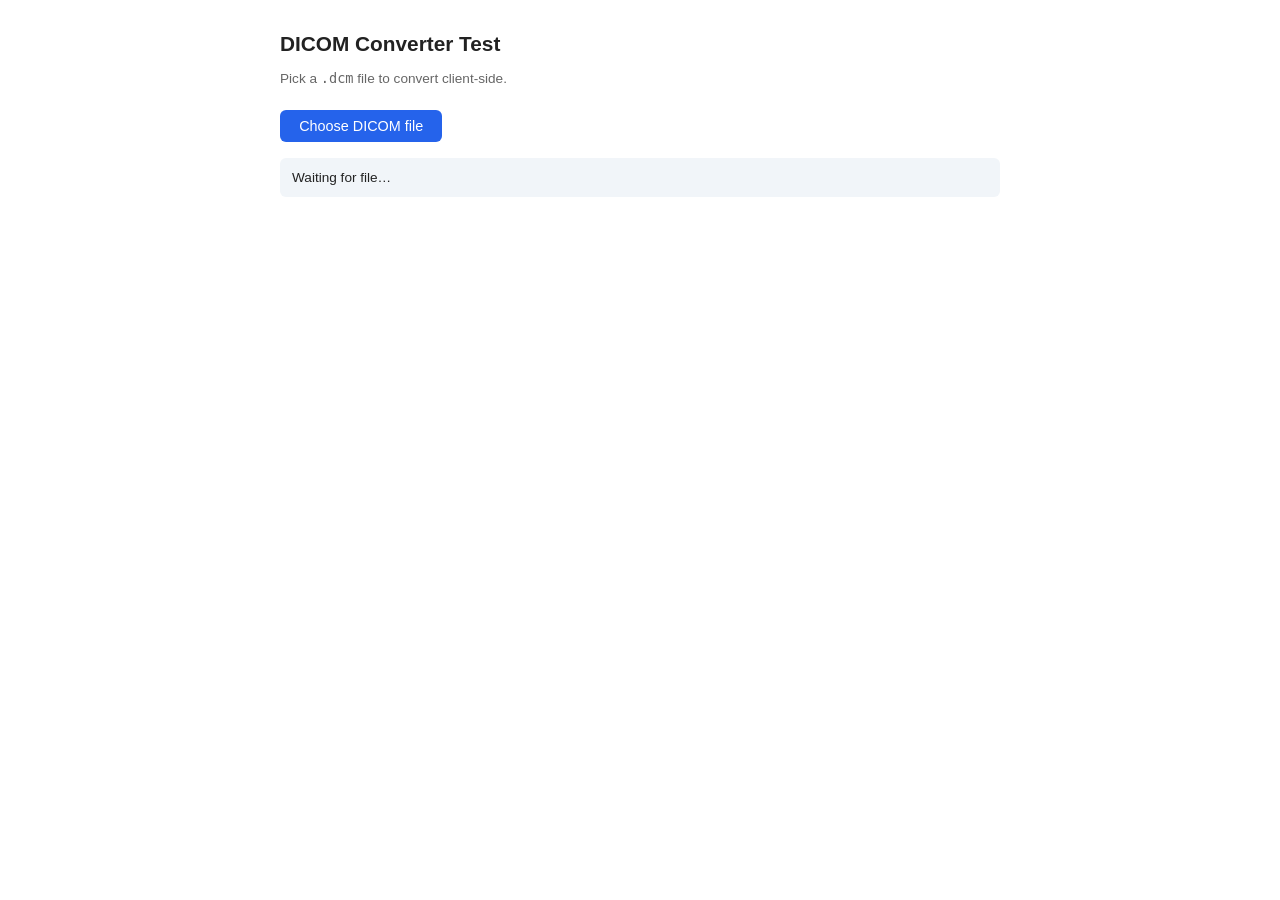
<file: app/static/dicom-convert-test.html>
<!DOCTYPE html>
<html lang="en">
<head>
<meta charset="UTF-8">
<meta name="viewport" content="width=device-width, initial-scale=1.0">
<title>DICOM Converter — Test</title>
<style>
  body { font-family: -apple-system, BlinkMacSystemFont, 'Segoe UI', sans-serif;
         max-width: 720px; margin: 2rem auto; padding: 0 1rem; color: #222; }
  h1 { font-size: 1.3rem; margin-bottom: 0.25rem; }
  .sub { color: #666; font-size: 0.85rem; margin-bottom: 1.5rem; }
  label.file { display: inline-block; padding: 0.5rem 1.2rem; background: #2563eb;
               color: #fff; border-radius: 6px; cursor: pointer; font-size: 0.9rem; }
  label.file:hover { background: #1d4ed8; }
  input[type=file] { display: none; }
  #status { margin: 1rem 0; padding: 0.75rem; border-radius: 6px;
            background: #f1f5f9; font-size: 0.85rem; white-space: pre-wrap; }
  #output { margin-top: 1rem; }
  #output img, #output video { max-width: 100%; border: 1px solid #ddd; border-radius: 4px; }
  table { border-collapse: collapse; margin-top: 0.5rem; font-size: 0.85rem; }
  td { padding: 2px 8px; border: 1px solid #e5e7eb; }
  td:first-child { font-weight: 600; background: #f9fafb; }
</style>
</head>
<body>

<h1>DICOM Converter Test</h1>
<p class="sub">Pick a <code>.dcm</code> file to convert client-side.</p>

<label class="file">
  Choose DICOM file
  <input type="file" id="fileInput" accept=".dcm,.dicom,.ima">
</label>

<div id="status">Waiting for file…</div>
<div id="output"></div>

<script src="dicom-convert.js"></script>
<script>
  var input = document.getElementById('fileInput');
  var status = document.getElementById('status');
  var output = document.getElementById('output');

  input.addEventListener('change', function () {
    var file = input.files[0];
    if (!file) return;

    status.textContent = 'Parsing DICOM…';
    output.innerHTML = '';

    var start = performance.now();

    DicomConverter.convert(file).then(function (result) {
      var elapsed = ((performance.now() - start) / 1000).toFixed(2);

      if (result.kind === 'unparsed') {
        status.textContent = 'Could not parse this file as a supported DICOM. (' + elapsed + 's)';
        return;
      }

      var url = URL.createObjectURL(result.blob);

      var html = '';
      if (result.kind === 'image') {
        html += '<img src="' + url + '" alt="Converted image">';
      } else {
        html += '<video src="' + url + '" controls style="max-width:100%"></video>';
      }

      html += '<table>';
      var m = result.meta;
      var keys = ['frames','rows','cols','bitsAllocated','bitsStored','photometricInterpretation',
                  'samplesPerPixel','rescaleSlope','rescaleIntercept',
                  'windowCenter','windowWidth'];
      if (m) {
        keys.forEach(function (k) {
          if (m[k] !== null && m[k] !== undefined) {
            html += '<tr><td>' + k + '</td><td>' + m[k] + '</td></tr>';
          }
        });
      }
      html += '<tr><td>output</td><td>' + result.name + ' (' +
              (result.blob.size / 1024).toFixed(1) + ' KB)</td></tr>';
      html += '</table>';

      output.innerHTML = html;

      var sizeKB = (result.blob.size / 1024).toFixed(1);
      status.textContent = 'Done — ' + result.kind + ', ' + sizeKB + ' KB (' + elapsed + 's)';
    });
  });
</script>

</body>
</html>
</file>
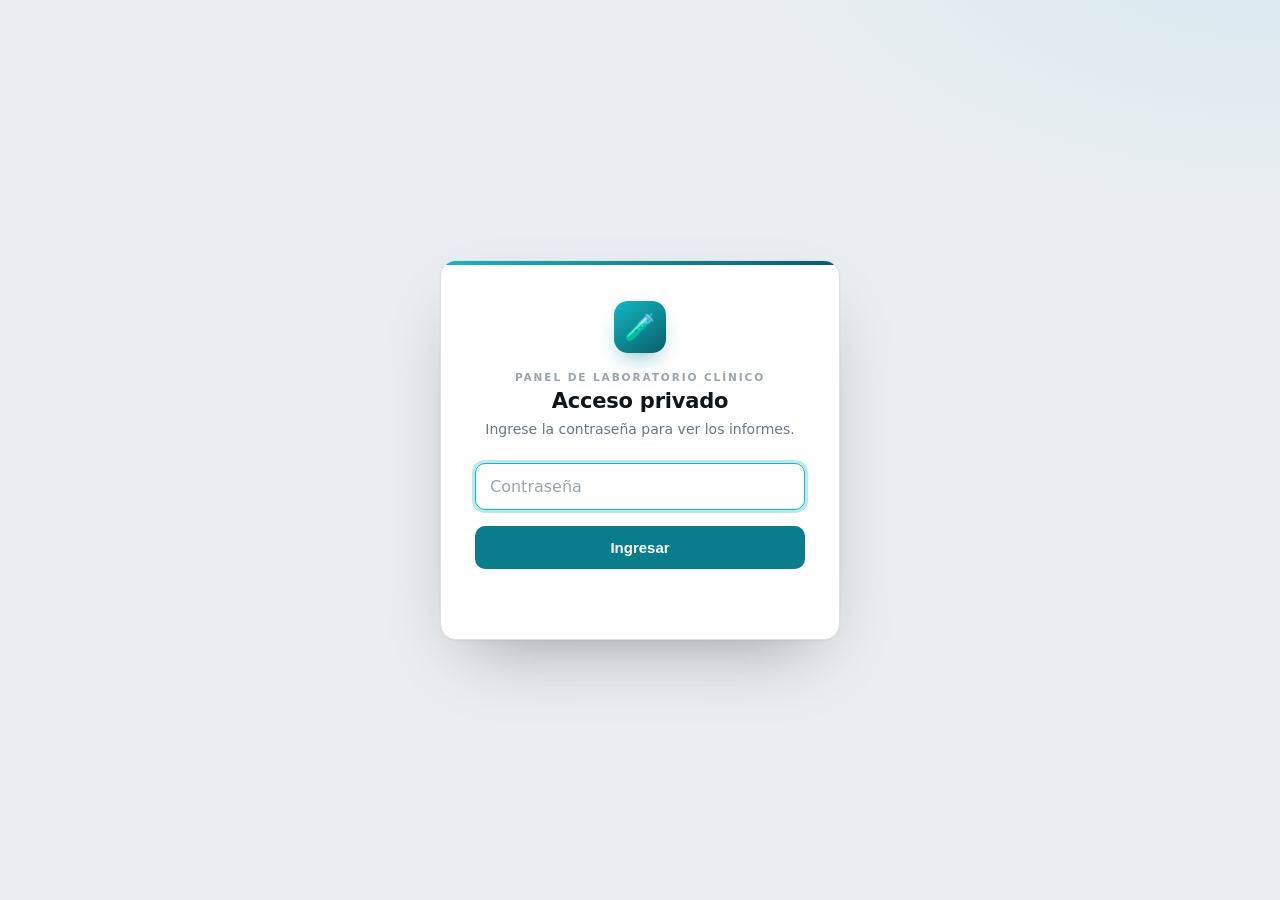
<file: app/static/login.html>
<!DOCTYPE html>
<html lang="es">
<head>
<meta charset="UTF-8">
<meta name="viewport" content="width=device-width, initial-scale=1.0">
<title>Panel de Laboratorio Clínico — Iniciar sesión</title>
<style>
:root {
  --ink: #10151c; --muted: #6b7684; --faint: #9aa4ad;
  --paper: #eaeef2; --surface: #ffffff; --line: #dbe1e7;
  --serum: #0a7d8c; --serum-deep: #075e69; --serum-brt: #14b8c4;
  --serum-wash: #e2f4f6; --red: #c5362b;
  --font-mono: ui-monospace, "Cascadia Code", "SF Mono", Menlo, Consolas, monospace;
}
* { box-sizing: border-box; margin: 0; padding: 0; }
body {
  font-family: system-ui, -apple-system, "Segoe UI", Roboto, sans-serif;
  background:
    radial-gradient(900px 500px at 100% -10%, rgba(20,184,196,.10), transparent 60%),
    var(--paper);
  color: var(--ink);
  display: flex; align-items: center; justify-content: center;
  min-height: 100vh; padding: 20px;
  -webkit-font-smoothing: antialiased;
}
.card {
  background: var(--surface); border-radius: 16px; border: 1px solid var(--line);
  padding: 40px 34px; width: 100%; max-width: 400px;
  box-shadow: 0 1px 2px rgba(16,21,28,.05), 0 30px 70px -30px rgba(16,21,28,.4);
  text-align: center; position: relative; overflow: hidden;
}
.card::before {
  content: ""; position: absolute; top: 0; left: 0; right: 0; height: 4px;
  background: linear-gradient(90deg, var(--serum-brt), var(--serum-deep));
}
.mark {
  width: 52px; height: 52px; border-radius: 14px; margin: 0 auto 18px;
  background: linear-gradient(145deg, var(--serum-brt), var(--serum-deep));
  display: grid; place-items: center; font-size: 26px;
  box-shadow: 0 10px 24px -10px rgba(10,125,140,.7);
}
.eyebrow {
  font-size: .66rem; font-weight: 700; letter-spacing: .18em; text-transform: uppercase;
  color: var(--faint); margin-bottom: 6px;
}
h1 { font-size: 21px; font-weight: 800; letter-spacing: -.01em; color: var(--ink); margin-bottom: 8px; }
p { color: var(--muted); font-size: 14px; margin-bottom: 26px; }
input {
  width: 100%; padding: 13px 14px; border: 1px solid var(--line); border-radius: 10px;
  font-size: 16px; margin-bottom: 16px; background: var(--surface); color: var(--ink);
  transition: border-color .15s, box-shadow .15s; font-family: var(--font-mono);
}
input::placeholder { font-family: system-ui, sans-serif; color: var(--faint); }
input:focus { outline: none; border-color: var(--serum-brt); box-shadow: 0 0 0 3px rgba(20,184,196,.30); }
button {
  width: 100%; padding: 13px; background: var(--serum); color: #fff; border: none;
  border-radius: 10px; font-size: 15px; font-weight: 700; cursor: pointer;
  transition: background .15s, transform .05s;
}
button:hover { background: var(--serum-deep); }
button:active { transform: translateY(1px); }
button:disabled { opacity: 0.6; cursor: wait; }
.error { color: var(--red); font-size: 13px; margin-top: 10px; min-height: 20px; font-weight: 600; }
</style>
</head>
<body>
<div class="card">
  <div class="mark">🧪</div>
  <div class="eyebrow">Panel de Laboratorio Clínico</div>
  <h1>Acceso privado</h1>
  <p>Ingrese la contraseña para ver los informes.</p>
  <form onsubmit="return doLogin(event)">
    <input type="password" id="password" placeholder="Contraseña" autofocus required>
    <button type="submit" id="btnLogin">Ingresar</button>
    <div class="error" id="error"></div>
  </form>
</div>
<script>
async function doLogin(ev) {
  ev.preventDefault();
  const pw = document.getElementById("password").value;
  const btn = document.getElementById("btnLogin");
  const err = document.getElementById("error");
  btn.disabled = true; btn.textContent = "Verificando…"; err.textContent = "";
  try {
    const fd = new FormData();
    fd.append("password", pw);
    const res = await fetch("/api/login", { method: "POST", body: fd, credentials: "same-origin" });
    const data = await res.json();
    if (!res.ok) {
      err.textContent = data.error || "Contraseña incorrecta";
      btn.disabled = false; btn.textContent = "Ingresar";
      return;
    }
    // login exitoso: navegar al panel
    window.location.replace("/");
    // fallback: si el navegador no navegó en 2s, forzar
    setTimeout(() => { window.location.href = "/"; }, 2000);
  } catch (e) {
    err.textContent = "Error de conexión: " + (e.message || "intente de nuevo");
    btn.disabled = false; btn.textContent = "Ingresar";
  }
  return false;
}
</script>
</body>
</html>
</file>
